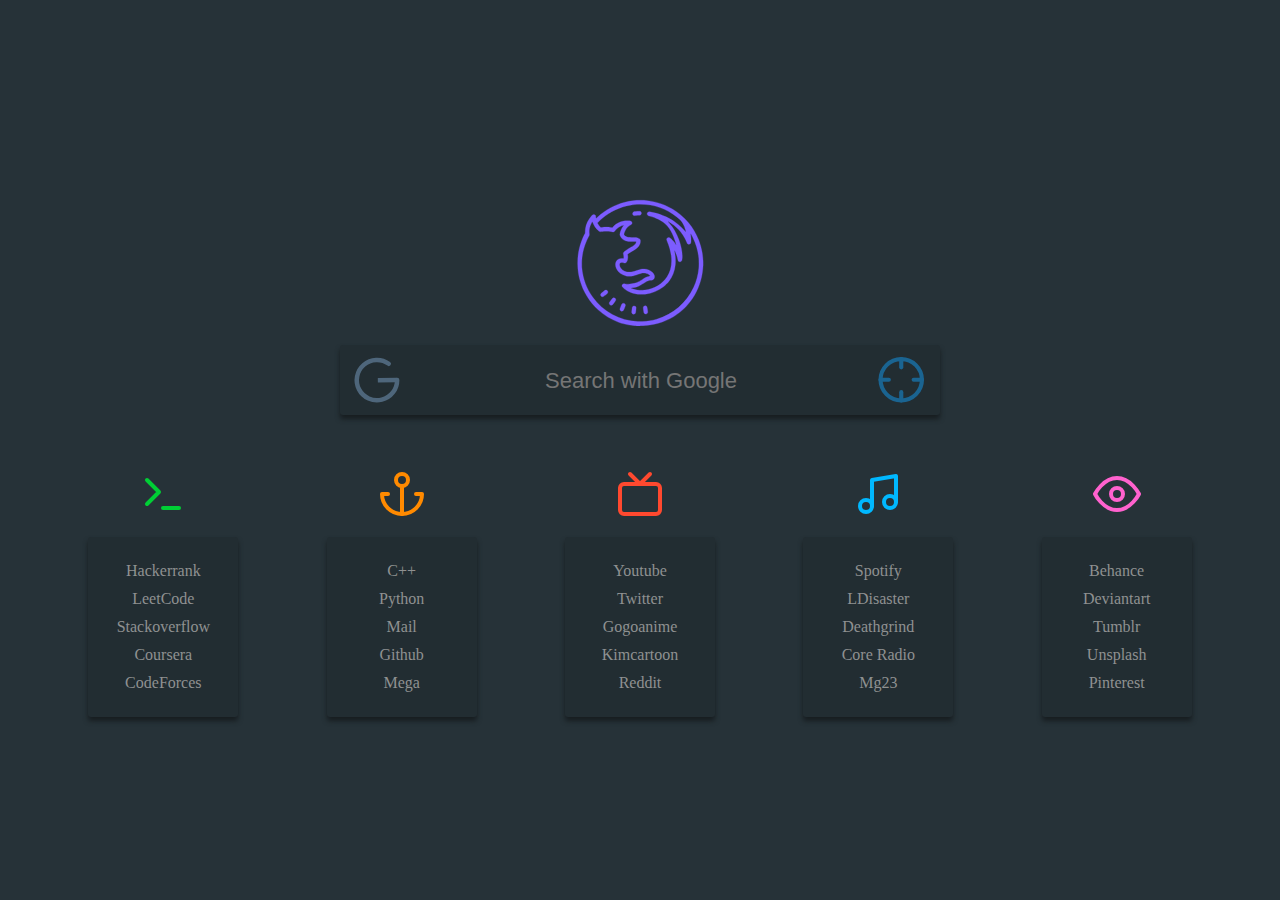
<file: PrismaticNight/index.html>
<!DOCTYPE html>
<html lang="en">

  <head>
    <meta charset="UTF-8">
    <title>Home</title>
    <link rel="stylesheet" type="text/css" href="style.css">
    <script src="scripts/search.js"></script>
    <script src="scripts/load.js"></script>
  </head>

  <body>
    <div class="container">
      <div class="head">
        <div class="logo"><img src="icons/fox.svg" /></div>
        <div class="search_box">

          <img class="engine" id="engineLogo" src="icons/google.svg" onclick="toggleEngine()" style="cursor:pointer" />

          <div id="gSearch" style="display:block;">
            <form id="textField" class="google" action="https://google.com/search" method="get">
              <input class="input_box" type="text" name="q" placeholder="Search with Google">
              <button class="button"> <img src="icons/search.svg" style="cursor:pointer" /></button>
            </form>
          </div>

          <div id="dSearch" style="display:none;">
            <form class="duck" action="https://duckduckgo.com/" method="get">
              <input class="input_box" type="text" name="q" placeholder="Search with DuckDuckGo">
              <button class="button"> <img src="icons/search.svg" style="cursor:pointer" /></button>
            </form>
          </div>

        </div>
      </div>

      <div class="bookmark">
        <div class="category">
          <div class="icon"><img src="icons/code.svg" /></div>
          <div class="bookmarks cod">
            <li><a class="bm" href="https://www.hackerrank.com/dashboard">Hackerrank</a></li>
            <li><a class="bm" href="https://leetcode.com/problemset/algorithms/">LeetCode</a></li>
            <li><a class="bm" href="https://stackoverflow.com/">Stackoverflow</a></li>
            <li><a class="bm" href="https://www.coursera.org/in-progress">Coursera</a></li>
            <li><a class="bm" href="https://codeforces.com/">CodeForces</a></li>
          </div>
        </div>

        <div class="category">
          <div class="icon"><img src="icons/docs.svg" /></div>
          <div class="bookmarks doc">
            <li><a class="bm" href="https://en.cppreference.com/w/">C++</a></li>
            <li><a class="bm" href="https://docs.python.org/3.7/library/index.html">Python</a></li>
            <li><a class="bm" href="https://mail.google.com/mail/u/0/h/">Mail</a></li>
            <li><a class="bm" href="https://github.com/dbuxy218">Github</a></li>
            <li><a class="bm" href="https://mega.nz/">Mega</a></li>
          </div>
        </div>

        <div class="category">
          <div class="icon"><img src="icons/entertainment.svg" /></div>
          <div class="bookmarks ent">
            <li><a class="bm" href="https://www.youtube.com/">Youtube</a></li>
            <li><a class="bm" href="https://twitter.com/home">Twitter</a></li>
            <li><a class="bm" href="https://www10.gogoanime.io/">Gogoanime</a></li>
            <li><a class="bm" href="https://kimcartoon.to/">Kimcartoon</a></li>
            <li><a class="bm" href="https://www.reddit.com/">Reddit</a></li>
          </div>
        </div>

        <div class="category">
          <div class="icon"><img src="icons/music.svg" /></div>
          <div class="bookmarks mus">
            <li><a class="bm" href="https://open.spotify.com/">Spotify</a></li>
            <li><a class="bm" href="https://thelastdisaster.org/">LDisaster</a></li>
            <li><a class="bm" href="https://deathgrind.club/">Deathgrind</a></li>
            <li><a class="bm" href="https://coreradio.ru/">Core Radio</a></li>
            <li><a class="bm" href="https://blogmg23.blogspot.com/">Mg23</a></li>
          </div>
        </div>

        <div class="category">
          <div class="icon"><img src="icons/art.svg" /></div>
          <div class="bookmarks art">
            <li><a class="bm" href="https://www.behance.net/">Behance</a></li>
            <li><a class="bm" href="https://www.deviantart.com/">Deviantart</a></li>
            <li><a class="bm" href="https://www.tumblr.com/dashboard">Tumblr</a></li>
            <li><a class="bm" href="https://unsplash.com/">Unsplash</a></li>
            <li><a class="bm" href="https://in.pinterest.com/">Pinterest</a></li>
          </div>
        </div>

      </div>
    </div>
  </body>

</html>
</file>
<file: PrismaticNight/style.css>
html{
  display: flex;
  flex-flow: row nowrap;  
  justify-content: center;
  align-content: center;
  align-items: center;
  height: 100%;
  width: 100%;
  margin: 0;
  padding: 0;
  background:#263238;
    }

body {
  background: #263238;
  color: #BBC4C8;
  height: 100%;
  width: 100%;
  margin: 0;
  padding: 0;
}

.container {
  display: flex;
  flex-direction: column;
  height: 100%;
  width: 100%;
  justify-content: center;
}

.head {
  display: flex;
  flex-direction: column;
}

.category {
  display: flex;
  flex-direction: column;
  width: 150px;
}

.bookmark {
  display: flex;
  justify-content: space-evenly;
}

.bookmarks {
  display: flex;
  flex-direction: column;
  border: #191C1E;
  border-radius: 3px;
  box-shadow: 0px 4px 5px #171D20;
  align-items: center;
  padding-top: 20px;
  padding-bottom: 20px;
  background: #222D32;
}

.logo {
  align-self: center;
  padding: 15px;
}

.icon {
  align-self: center;
  justify-content: center;
  margin: 15px;
}


.input_box {
  border: none;
  outline: none;
  background: none;
  padding-right: 15px;
  padding-left: 15px;
  width: 422px;
  color: whitesmoke;
  font-size: 22px;
  border-radius: 0px 0px 0px 0px;
  height: 70px;
  text-align: center;
}

.button {
  background: none;
  border: none;
  transition-duration: 0.6s;
  position: fixed;
  padding-left: 11px;
  padding-right: 12px;
  height: 70px;
  opacity: 60%;
}

.engine {
  background: none;
  padding-left: 12px;
  padding-right: 11px;
  border: none;
  transition-duration: 0.6s;
  position: relative;
  opacity: 60%;
}

form {
  margin: 0px;
  padding: 0px;
}

.search_box {
  display: flex;
  background: #222D32;
  width: 600px;
  padding: 0px;
  margin-bottom: 40px;
  border-radius: 3px 3px 3px 3px;
  box-shadow: 0px 4px 5px #171D20;
  align-self: center;
  height: 70px;
}

.engine:hover {
  filter: saturate(150%) brightness(120%) !important;
  opacity: 100%;
}

.button:hover {
  filter: saturate(150%) brightness(120%) !important;
  opacity: 100%;
}

li {
  font-size: 16px;
  list-style-type: none;
  padding: 5px
}

a:link {
  text-decoration: none;
  color: #8F9191;
}

a:visited {
  color: #8F9191;
}

a:hover {
  color: #BD3CD3;
}

div.bookmarks.cod a:hover {
  color: #00CF35;
}

div.bookmarks.doc a:hover {
  color: #FF8A00;
}

div.bookmarks.ent a:hover {
  color: #FF492F;
}

div.bookmarks.mus a:hover {
  color: #00B8FF;
}

div.bookmarks.art a:hover {
  color: #FF62CE;
}
</file>
